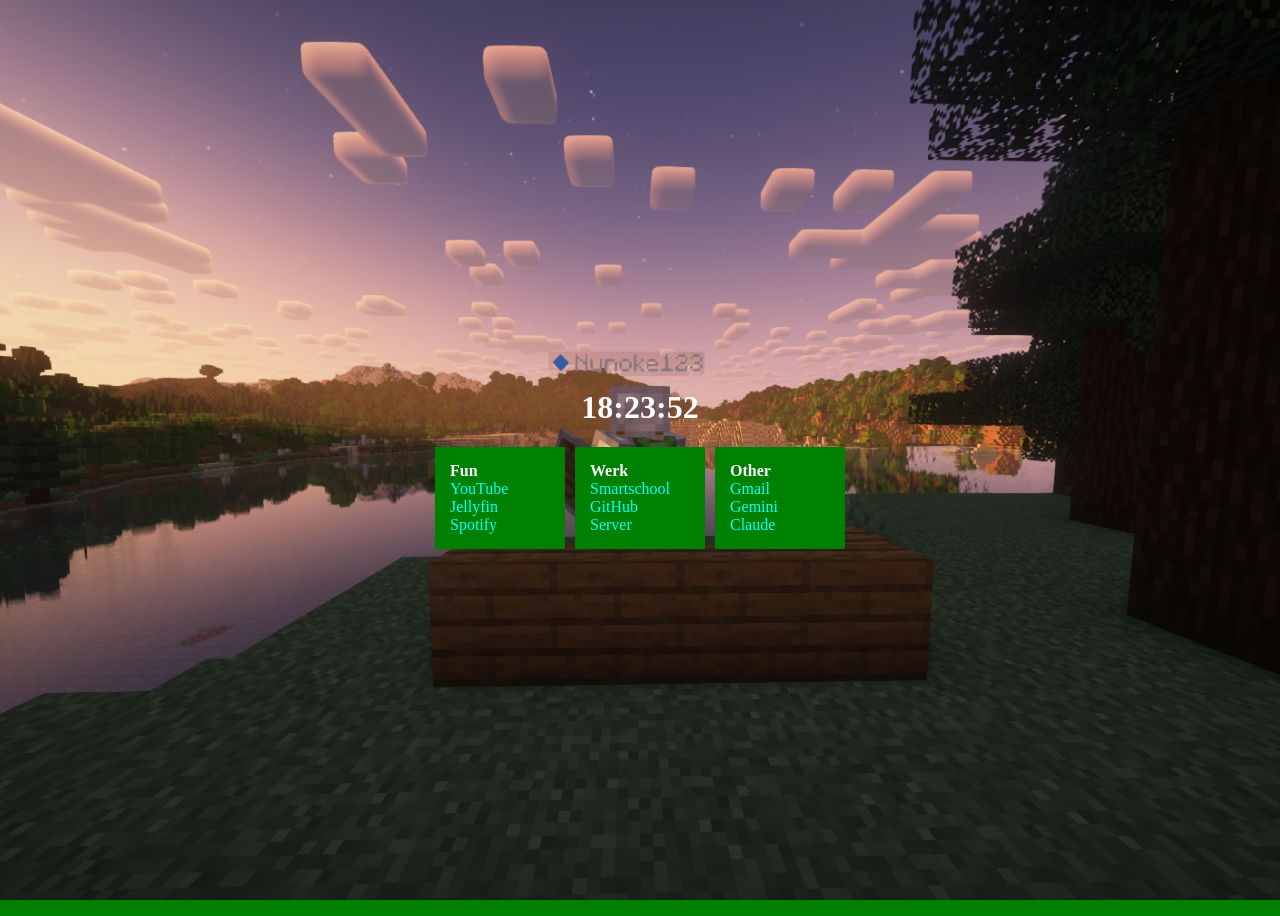
<file: index.html>
<!DOCTYPE html>
<html lang="en">
<head>
    <meta charset="UTF-8">
    <meta name="viewport" content="width=device-width, initial-scale=1.0">
    <title>Homepage</title>
    <link rel="stylesheet" href="style.css">
</head>
<body>
    <h1 id="clock"></h1>
    <main>
        <section>
            <strong>Fun</strong>
            <a href="https://www.youtube.com/">YouTube</a>
            <a href="http://100.108.98.70:8096">Jellyfin</a>
            <a href="https://open.spotify.com/">Spotify</a>
        </section>

        <section>
            <strong>Werk</strong>
            <a href="https://bazandpoort.smartschool.be/">Smartschool</a>
            <a href="https://github.com/">GitHub</a>
            <a href="http://100.108.98.70">Server</a>
        </section>

        <section>
            <strong>Other</strong>
            <a href="https://mail.google.com/">Gmail</a>
            <a href="https://gemini.google.com/">Gemini</a>
            <a href="https://claude.ai/">Claude</a>
        </section>
    </main>

    <a href="legacy.html" class="legacy">Legacy</a>

    <script>
        function startTime() {
            const today = new Date();
            let h = today.getHours();
            let m = today.getMinutes();
            let s = today.getSeconds();
            m = checkTime(m);
            s = checkTime(s);
            document.getElementById('clock').innerHTML =  h + ":" + m + ":" + s;
            setTimeout(startTime, 1000);
        }

        function checkTime(i) {
            if (i < 10) {i = "0" + i};  // add zero in front of numbers < 10
            return i;
        }

        startTime();
    </script>
</body>
</html>
</file>
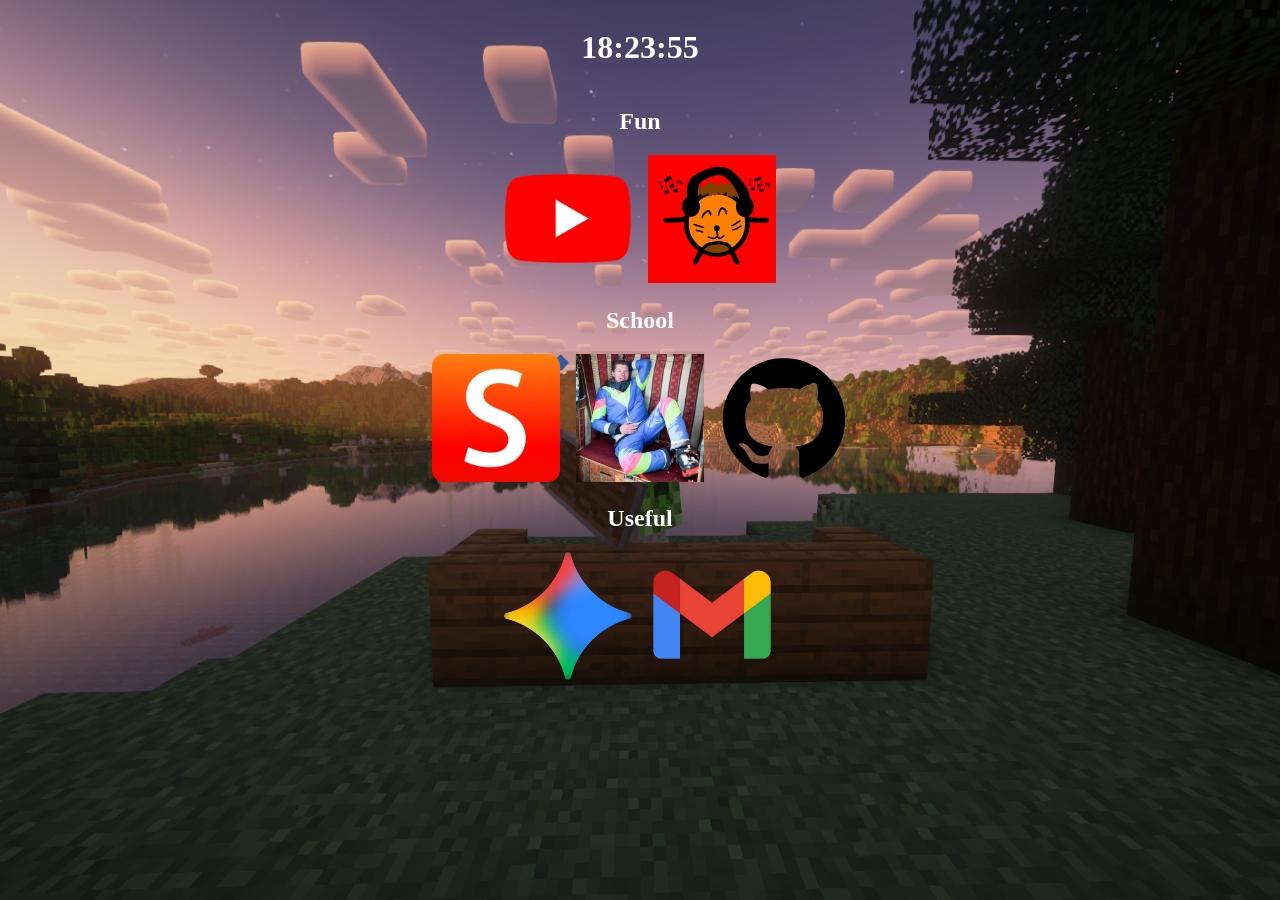
<file: legacy.html>
<!DOCTYPE html>
<html lang="en">
<head>
    <meta charset="UTF-8">
    <meta name="viewport" content="width=device-width, initial-scale=1.0">
    <title>Homepage</title>
    <link rel="stylesheet" href="legacy.css">
</head>
<body>
    <h1 id="clock"></h1>
    <section>
        <h2>Fun</h2>
        <div>
            <a href="https://www.youtube.com"><img src="images/Youtube.webp" alt="Youtube"></a>
            <a href="https://nunoke123.github.io/musicplayer"><img src="images/music.webp" alt="Music"></a>
        </div>
        <h2>School</h2>
        <div>
            <a href="https://bazandpoort.smartschool.be"><img src="images/Smartschool.webp" alt="Smartschool"></a>
            <a href="https://www.meneermaes.be"><img src="images/Meneermaes.webp" alt="Meneermaes"></a>
            <a href="https://www.github.com"><img src="images/Github.svg" alt="Github"></a>
        </div>
        <h2>Useful</h2>
        <div>
            <a href="https://gemini.google.com"><img src="images/Gemini.webp" alt="Gemini"></a>
            <a href="https://www.gmail.com"><img src="images/Gmail.webp" alt="Gmail"></a>
        </div>
    </section>

    <a href="index.html" class="legacy">Modern</a>

    <script>
        function startTime() {
            const today = new Date();
            let h = today.getHours();
            let m = today.getMinutes();
            let s = today.getSeconds();
            m = checkTime(m);
            s = checkTime(s);
            document.getElementById('clock').innerHTML =  h + ":" + m + ":" + s;
            setTimeout(startTime, 1000);
        }

        function checkTime(i) {
            if (i < 10) {i = "0" + i};  // add zero in front of numbers < 10
            return i;
        }

        startTime();
    </script>
</body>
</html>
</file>
<file: style.css>
body {
    color: white;
    background-color: green;
    background-image: url(images/background.png);
    background-size: cover;
    background-position: center;
    background-attachment: fixed;
    display: flex;
    flex-direction: column;
    justify-content: center;
    align-items: center;
    text-align: center;
    font-family: --system-ui, 'Comic Sans MS', 'Comic Sans', cursive;
    height: 100vh;
    overflow: hidden;
}

main {
    display: flex;
    gap: 10px;
}

section {
    width: 100px;
    background-color: green;
    padding: 15px;
    display: flex;
    flex-direction: column;
    text-align: left;
}

a {
    color: cyan;
    text-decoration: none;
    transition: 0.5s;
}

a:hover {
    color: blue;
    text-decoration: underline;
    padding-left: 5px;
}

.legacy {
    position: fixed;
    bottom: 0px;
    color: transparent;
    transition: 0.5s;
}

.legacy:hover {
    color: blue;
    text-decoration: underline;
    padding-left: 0px;
}
</file>
<file: legacy.css>
body {
    color: white;
    background-color: green;
    background-image: url(images/background.png);
    background-size: cover;
    background-position: center;
    background-attachment: fixed;
    display: flex;
    flex-direction: column;
    align-items: center;
    text-align: center;
    font-family: 'Comic Sans MS', 'Comic Sans';
}

div {
    display: flex;
    justify-content: center;
    align-items: center;
    gap: 16px;
}

img {
    width: 128px;
    transition: 0.5s;
}

img:hover {
    filter: drop-shadow(0 0 10px white);
}

.legacy {
    position: fixed;
    bottom: 0px;
    color: transparent;
    transition: 0.5s;
}

.legacy:hover {
    color: blue;
    text-decoration: underline;
    padding-left: 0px;
}
</file>
